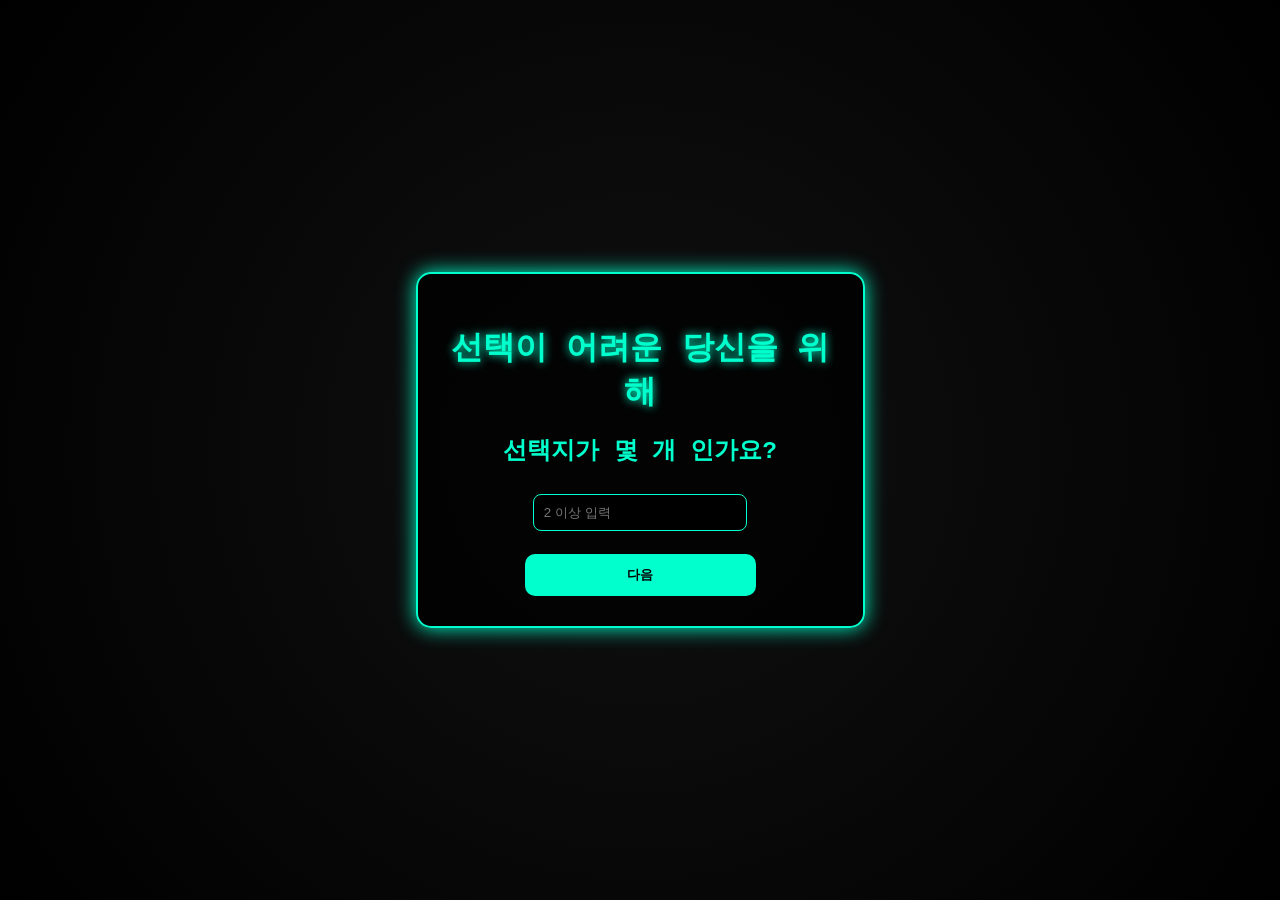
<file: today-choice/index.html>
<!DOCTYPE html>
<html>
<head>
    <meta charset="UTF-8" />
    <title> 선택 개수 고르기 </title>
    <link rel="stylesheet" href="style.css">
</head>
<body>
    <div class="container">
    <h1> 선택이 어려운 당신을 위해 </h1>
    <h2> 선택지가 몇 개 인가요? </h2>
    <input id="count" type="number" min="2" placeholder="2 이상 입력">
    <button onclick="goNext()"> 다음 </button>

    <script>
        function goNext() {
            const count = document.getElementById("count").value;

            if(count <2 ){
                alert("2개 이상 입력해주세요!");
                return;
            }
            window.location.href = "choice.html?count=" + count;
        }
    </script>
    </div>  
</body>
</html>
</file>
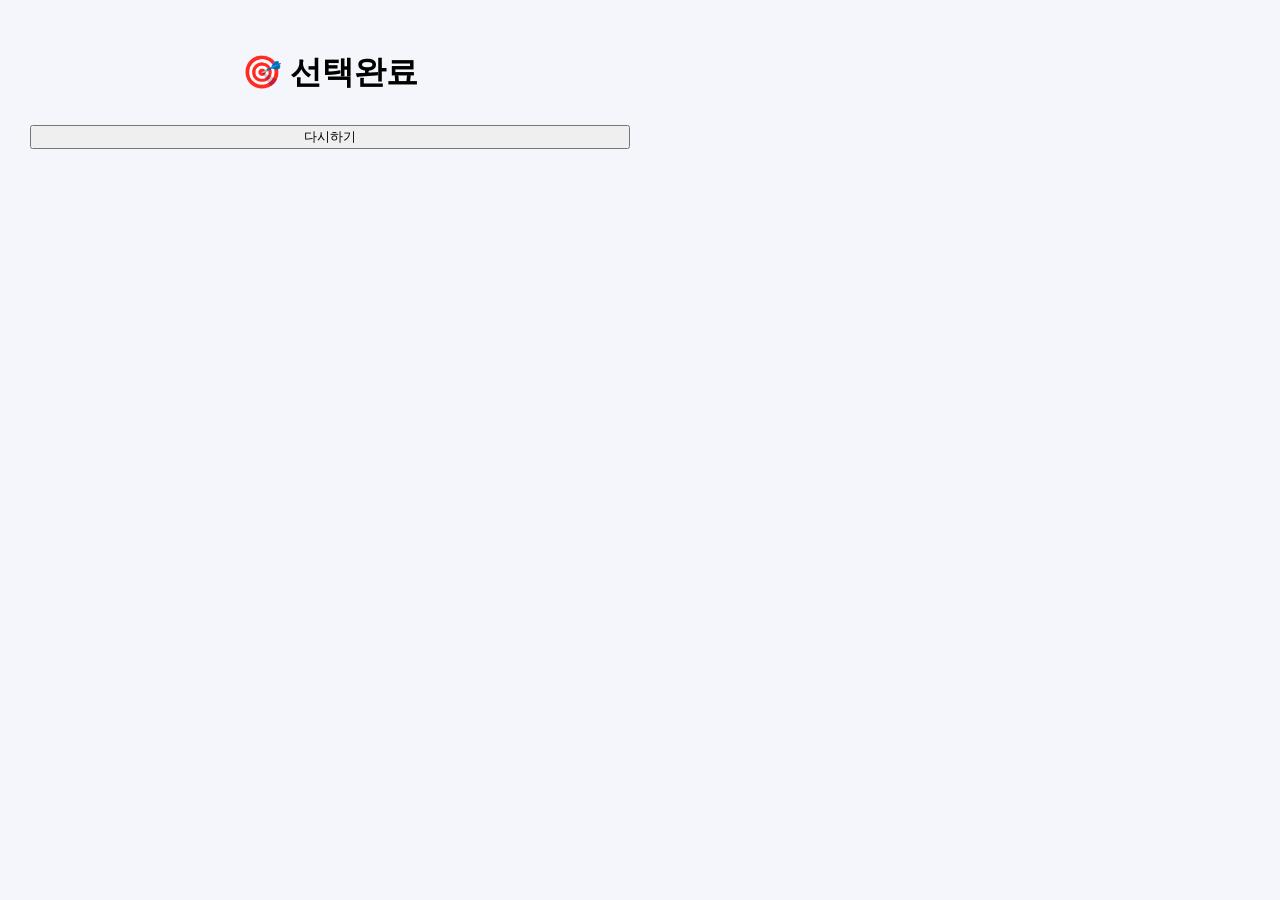
<file: result.html>
<!DOCTYPE html>
<html>
<head>
    <meta charset="UTF-8" />
    <title> 결과 페이지 </title>
    <link rel="stylesheet" href="style.css">
</head>
<body>
    <div class="container">
    <h1> 🎯 선택완료 </h1>
    <h2 id="finalResult"></h2>

    <button onclick="goBack()"> 다시하기 </button>

    <script>
        const params = new URLSearchParams(window.location.search);
        const result = params.get("result");

        document.getElementById("finalResult").innerText = result;

        function goBack() {
            window.location.href = "index.html";
        }
    </script>
    </div>
</body>
</html>
</file>
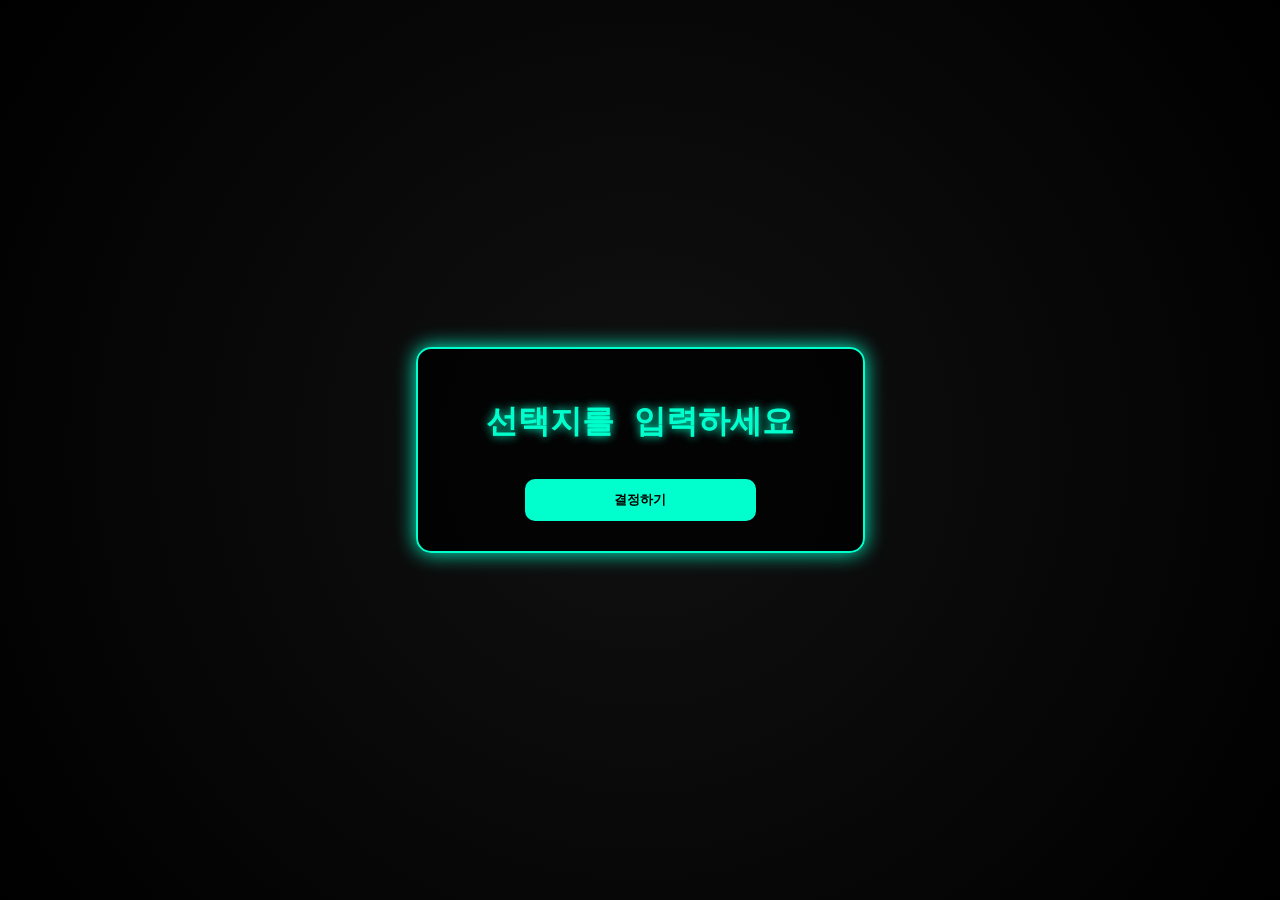
<file: today-choice/choice.html>
<!DOCTYPE html>
<html>
<head>
    <meta charset="UTF-8" />
    <title> 선택지 입력 </title>
    <link rel="stylesheet" href="style.css">
</head>
<body>
    <div class="container">
    <h1> 선택지를 입력하세요 </h1>
    
    <div id = "options"></div>

    <button onclick="decide()"> 결정하기 </button>

    <script src = "script.js"></script>
    </div>
</body>
</html>
</file>
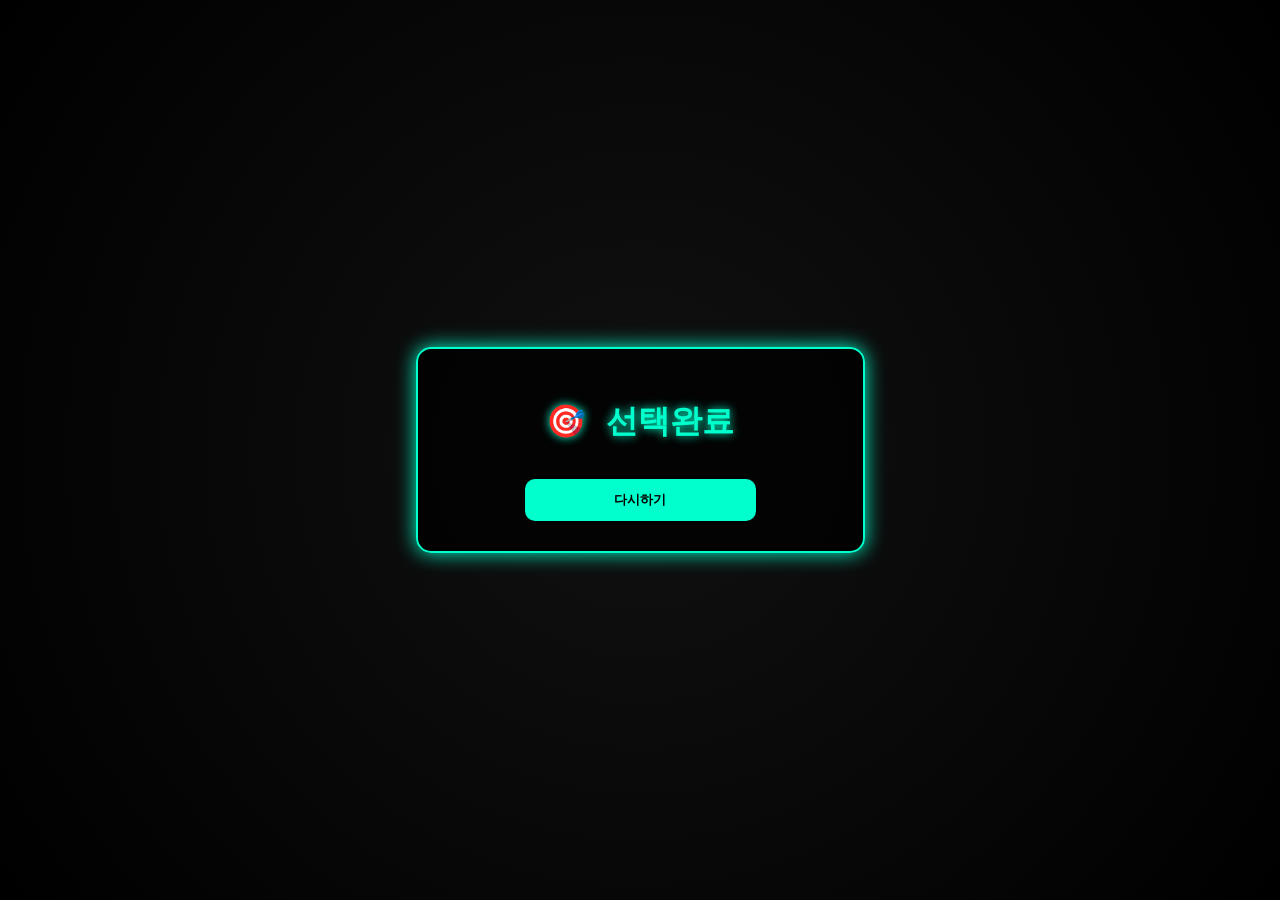
<file: today-choice/result.html>
<!DOCTYPE html>
<html>
<head>
    <meta charset="UTF-8" />
    <title> 결과 페이지 </title>
    <link rel="stylesheet" href="style.css">
</head>
<body>
    <div class="container">
    <h1> 🎯 선택완료 </h1>
    <h2 id="finalResult"></h2>

    <button onclick="goBack()"> 다시하기 </button>

    <script>
        const params = new URLSearchParams(window.location.search);
        const result = params.get("result");

        document.getElementById("finalResult").innerText = result;

        function goBack() {
            window.location.href = "index.html";
        }
    </script>
    </div>
</body>
</html>
</file>
<file: today-choice/style.css>
body {
  margin: 0;
  padding: 0;
  background: radial-gradient(circle at center, #111 0%, #000 100%);
  font-family: 'Courier New', monospace;
  color: #00ffcc;
  display: flex;
  justify-content: center;
  align-items: center;
  height: 100vh;
}

.container {
  width: 385px;
  padding: 30px;
  border: 2px solid #00ffcc;
  border-radius: 15px;
  text-align: center;
  box-shadow: 0 0 20px #00ffcc;
  background: rgba(0, 0, 0, 0.8);
}

h1 {
  margin-bottom: 20px;
  text-shadow: 0 0 10px #00ffcc;
}

input {
  width: 50%;
  padding: 10px;
  margin: 8px 0;
  background: black;
  border: 1px solid #00ffcc;
  color: #00ffcc;
  border-radius: 8px;
}

button {
  width: 60%;
  padding: 12px;
  margin-top: 15px;
  background: #00ffcc;
  border: none;
  color: black;
  font-weight: bold;
  border-radius: 10px;
  cursor: pointer;
  transition: 0.2s;
}

button:hover {
  transform: scale(1.05);
  box-shadow: 0 0 15px #00ffcc;
}

.result {
  margin-top: 20px;
  font-size: 22px;
  animation: blink 0.8s infinite alternate;
}

@keyframes blink {
  from { opacity: 0.5; }
  to { opacity: 1; }
}
</file>
<file: style.css>
body{
font-family: Arial, sans-serif;
background:#f4f6fb;
margin:0;
padding:30px;
}

h1{
text-align:center;
margin-bottom:10px;
}

#movieCount{
text-align:center;
color:#666;
margin-bottom:30px;
}

/* 필터 박스 */

.controls{
display:flex;
gap:20px;
justify-content:center;
align-items:center;
background:white;
padding:15px;
border-radius:10px;
box-shadow:0 4px 10px rgba(0,0,0,0.05);
margin-bottom:30px;
flex-wrap:wrap;
}

.controls label{
font-weight:bold;
}

.controls select,
.controls input{
padding:5px 8px;
border-radius:5px;
border:1px solid #ccc;
}

/* 그래프 */

.container{
display:grid;
grid-template-columns:1fr 1fr;
gap:20px;
margin-bottom:30px;
}

.chart-box{
background:white;
padding:20px;
border-radius:10px;
box-shadow:0 4px 12px rgba(0,0,0,0.05);
}

.chart-box h2{
margin-top:0;
text-align:center;
}

/* TOP 영화 */

.top-movies{
background:white;
padding:20px;
border-radius:10px;
box-shadow:0 4px 12px rgba(0,0,0,0.05);
max-width:600px;
margin:auto;
}

#topMovies{
display:grid;
grid-template-columns:1fr 1fr;
gap:10px;
padding:0;
list-style:none;
}

#topMovies li{
background:white;
padding:12px;
border-radius:8px;
box-shadow:0 3px 8px rgba(0,0,0,0.1);
transition:0.2s;
}

#topMovies li:hover{
transform:translateY(-3px);
background:#eef4ff;
}

/*다크모드*/
.dark-mode{
background:#1e1e1e;
color:white;
}

.dark-mode .chart-box,
.dark-mode .controls,
.dark-mode .top-movies{
background:#2b2b2b;
color:white;
}

#darkModeToggle{
display:block;
margin:10px auto;
padding:8px 15px;
border:none;
border-radius:6px;
background:#333;
color:white;
cursor:pointer;
}
.dark-mode .movie-card{
background:#2b2b2b;
color:white;
}

.dark-mode .movie-title{
color:white;
}

.dark-mode .movie-rating{
color:#ffd54f;
}

.dark-mode .movie-year{
color:#ccc;
}

.dark-mode #topMovies li:hover{
background:#3a3a3a;
}
body.dark-mode #topMovies li{
background:#2b2b2b;
color:white;
}

body.dark-mode #topMovies li:hover{
background:#3a3a3a;
}
</file>
